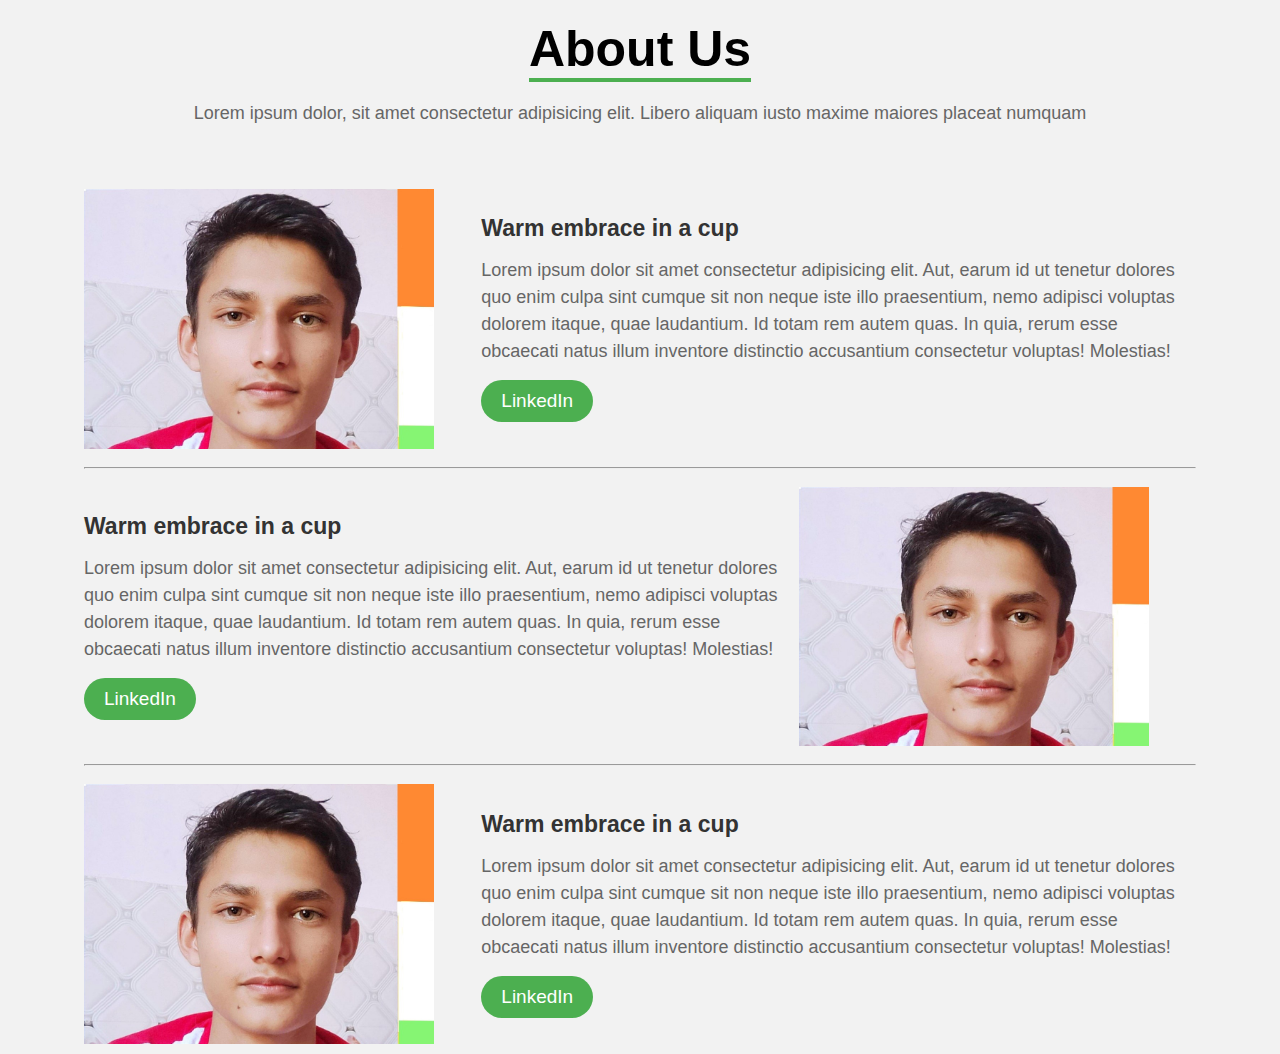
<file: about.html>
<!DOCTYPE html>
<html lang="en">
<head>
    <meta charset="UTF-8">
    <meta http-equiv="X-UA-Compatible" content="IE=edge">
    <meta name="viewport" content="width=device-width, initial-scale=1.0">
    <link rel="stylesheet" type="text/css" href="style_about.css">
    <title>About Us</title>
</head>
<body>
    <div class="heading">
        <h1>About Us</h1>
        <p>Lorem ipsum dolor, sit amet consectetur adipisicing elit. Libero aliquam iusto maxime maiores placeat numquam </p>
    </div>
    <div class="container">
        <section class="about">
            <div class="about-image">
                <img src="IMG.jpg" width="350">
            </div>
            <div class="about-content">
                <h2>Warm embrace in a cup</h2>
                <p>Lorem ipsum dolor sit amet consectetur adipisicing elit. Aut, earum id ut tenetur dolores quo enim culpa sint cumque sit non neque iste illo praesentium, nemo adipisci voluptas dolorem itaque, quae laudantium. Id totam rem autem quas. In quia, rerum esse obcaecati natus illum inventore distinctio accusantium consectetur voluptas! Molestias!</p>
                <a href="https://www.linkedin.com/in/deepak-sehrawat-b4824a25b/" target="_blank" class="linked-in">LinkedIn</a>
            </div>
        </section>
        <br>
        <hr>
        <br>
        <section class="about">
            <div class="about-content">
                <h2>Warm embrace in a cup</h2>
                <p>Lorem ipsum dolor sit amet consectetur adipisicing elit. Aut, earum id ut tenetur dolores quo enim culpa sint cumque sit non neque iste illo praesentium, nemo adipisci voluptas dolorem itaque, quae laudantium. Id totam rem autem quas. In quia, rerum esse obcaecati natus illum inventore distinctio accusantium consectetur voluptas! Molestias!</p>
                <a href="https://www.linkedin.com/in/deepak-sehrawat-b4824a25b/" target="_blank" class="linked-in">LinkedIn</a>
            </div>
            <div class="about-image">
                <img src="IMG.jpg" width="350">
            </div>
        </section>
        <br>
        <hr>
        <br>
        <section class="about">
            <div class="about-image">
                <img src="IMG.jpg" width="350">
            </div>
            <div class="about-content">
                <h2>Warm embrace in a cup</h2>
                <p>Lorem ipsum dolor sit amet consectetur adipisicing elit. Aut, earum id ut tenetur dolores quo enim culpa sint cumque sit non neque iste illo praesentium, nemo adipisci voluptas dolorem itaque, quae laudantium. Id totam rem autem quas. In quia, rerum esse obcaecati natus illum inventore distinctio accusantium consectetur voluptas! Molestias!</p>
                <a href="https://www.linkedin.com/in/deepak-sehrawat-b4824a25b/" target="_blank" class="linked-in">LinkedIn</a>
            </div>
        </section>
    </div>
</body>
</html>
</file>
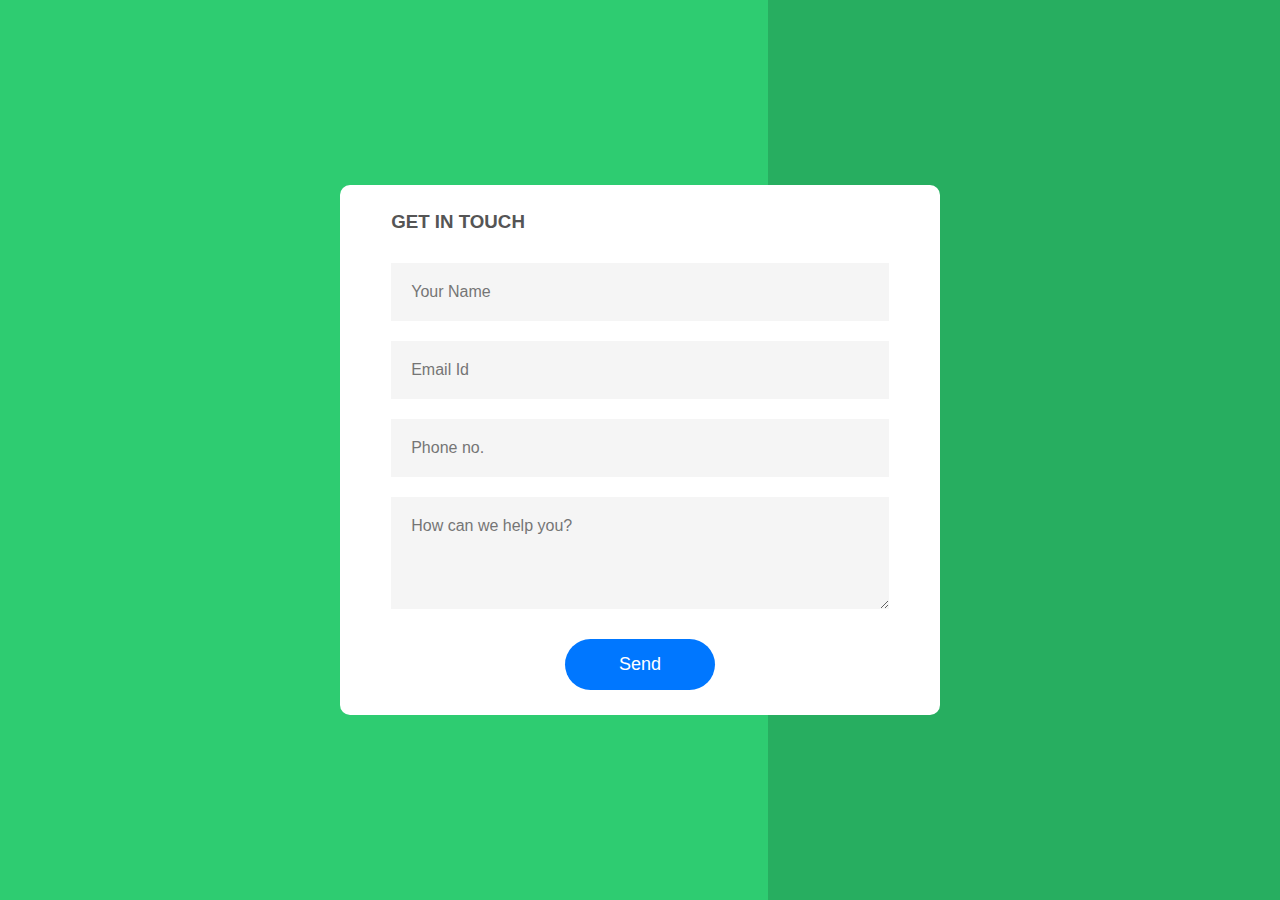
<file: contact.html>
<!DOCTYPE html>
<html lang="en">
<head>
    <meta charset="UTF-8">
    <meta name="viewport" content="width=device-width, initial-scale=1.0">
    <title>Contact Us</title>
    <link rel="stylesheet" href="style_contact.css">
</head>
<body>
    <div class="container">
        <form>
            <h3>GET IN TOUCH</h3>
            <input type="text" id="name" placeholder="Your Name" required>
            <input type="email" id="email" placeholder="Email Id" required>
            <input type="text" id="phone" placeholder="Phone no." required>
            <textarea name="message" rows="4" placeholder="How can we help you?"></textarea>
            <button type="submit">Send</button>
        </form>
    </div>
</body>
</html>
</file>
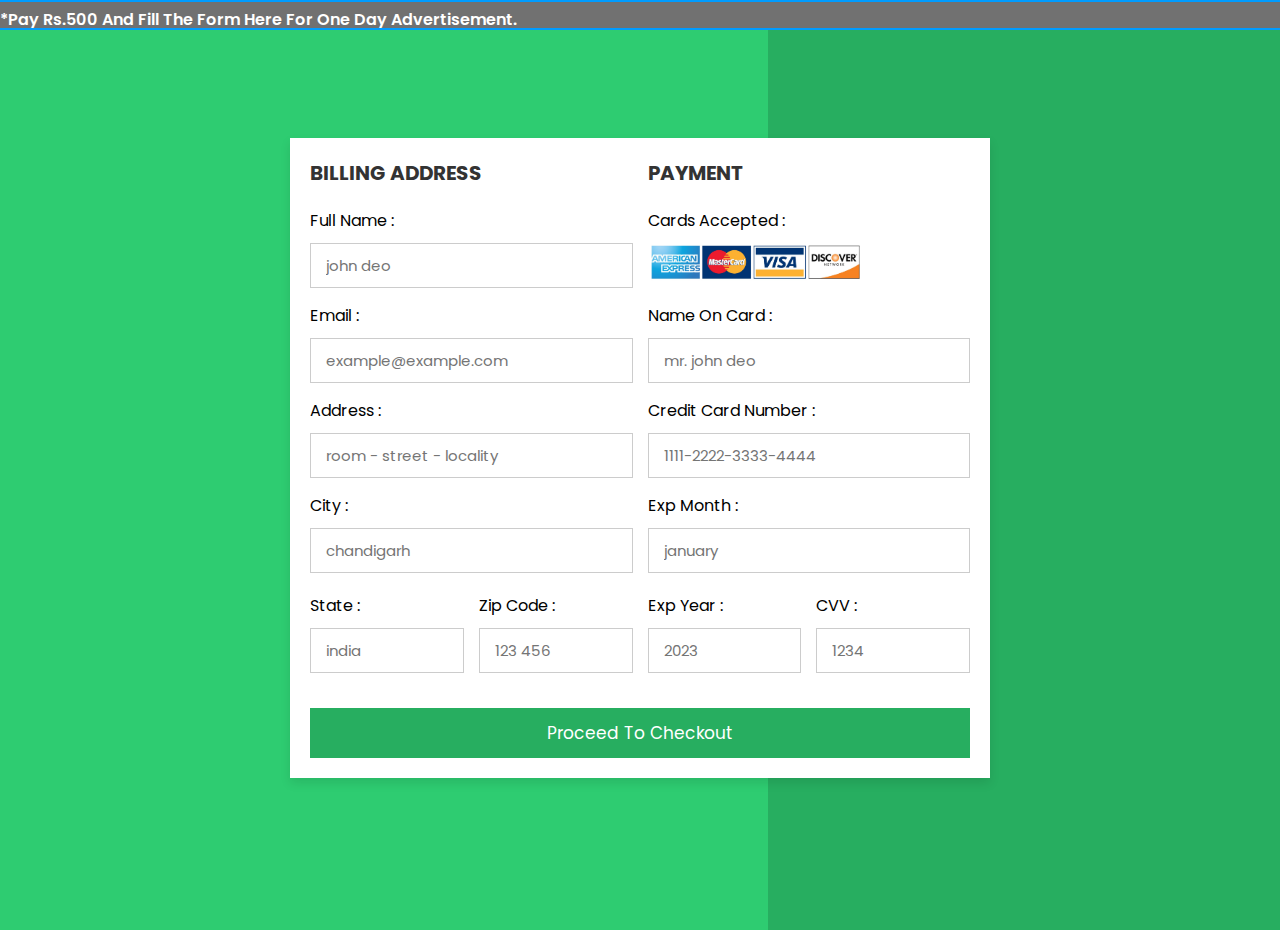
<file: services.html>
<!DOCTYPE html>
<html lang="en">
<head>
    <meta charset="UTF-8">
    <meta http-equiv="X-UA-Compatible" content="IE=edge">
    <meta name="viewport" content="width=device-width, initial-scale=1.0">
    <title>Services</title>
    <link rel="stylesheet" href="style_services.css">
</head>
<body>

    <div class="contener">
        <div class="group">
            <p class="text">*Pay Rs.500 and fill the form here for one day advertisement.</p>
        </div>
    </div>


     <!-- form -->
    <div class="container">
        <form action="">
            <div class="row">
                <div class="col">
                    <h3 class="title">billing address</h3>
                    <div class="inputBox">
                        <span>full name :</span>
                        <input type="text" placeholder="john deo">
                    </div>
                    <div class="inputBox">
                        <span>email :</span>
                        <input type="email" placeholder="example@example.com">
                    </div>
                    <div class="inputBox">
                        <span>address :</span>
                        <input type="text" placeholder="room - street - locality">
                    </div>
                    <div class="inputBox">
                        <span>city :</span>
                        <input type="text" placeholder="chandigarh">
                    </div>
                    <div class="flex">
                        <div class="inputBox">
                            <span>state :</span>
                            <input type="text" placeholder="india">
                        </div>
                        <div class="inputBox">
                            <span>zip code :</span>
                            <input type="text" placeholder="123 456">
                        </div>
                    </div>
                </div>

                <div class="col">
                    <h3 class="title">payment</h3>

                    <div class="inputBox">
                        <span>cards accepted :</span>
                        <img src="card_img2.png" alt="" breadth="100px" height="38px">
                    </div>

                    <div class="inputBox">
                        <span>name on card :</span>
                        <input type="text" placeholder="mr. john deo">
                    </div>
                    
                    <div class="inputBox">
                        <span>credit card number :</span>
                        <input type="number" placeholder="1111-2222-3333-4444">
                    </div>
                    <div class="inputBox">
                        <span>exp month :</span>
                        <input type="text" placeholder="january">
                    </div>
                    <div class="flex">
                        <div class="inputBox">
                            <span>exp year :</span>
                            <input type="number" placeholder="2023">
                        </div>
                        <div class="inputBox">
                            <span>CVV :</span>
                            <input type="text" placeholder="1234">
                        </div>
                    </div>
                </div>

                <input type="submit" value="proceed to checkout" class="submit-btn">

            </div>
        </form>
    </div>


    <script>
        var style = document.createElement('style');
        var position = 'right';

        style.innerHTML = `
        @keyframes my-animation{
          0%{${position}:-${document.querySelector('.text').offsetWidth + 10}px;}
          100%{${position}:100%;}
        }`;

        document.head.append(style);
    </script>

</body>
</html>
</file>
<file: style_about.css>
*{
    margin: 0px;
    padding: 0px;
    box-sizing: border-box;
    font-family: 'Roboto', sans-serif;
}
body{
    background-color: #f2f2f2;
}
.heading{
    width:90%;
    display: flex;
    justify-content: center;
    align-items: center;
    flex-direction: column;
    text-align: center;
    margin: 20px auto;
}
.heading h1{
    font-size: 50px;
    color: #000;
    margin-bottom: 25px;
    position: relative;
}
.heading h1::after{
    content: "";
    position: absolute;
    width: 100%;
    height: 4px;
    display: block;
    margin: 0 auto;
    background-color: #4caf50;
}
.heading p{
    font-size: 18px;
    color: #666;
    margin-bottom: 35px;
}
.container{
    width: 90%;
    margin: 0 auto;
    padding: 10px 20px;
}
.about{
    display: flex;
    justify-content: space-between;
    align-items: center;
    flex-wrap: wrap;
}
.about-image{
    flex: 1;
    margin-right: 40px;
    overflow: hidden;
}
.about-image img{
    max-width: 100%;
    height: auto;
    display: block;
    transition: 0.5s ease;
}
.about-image:hover img{
    transform: scale(1.2);
}
.about-content{
    flex: 2;
}
.about-content h2{
    font-size: 23px;
    margin-bottom: 15px;
    color: #333;
}
.about-content p{
    font-size: 18px;
    line-height: 1.5;
    color: #666;
}
.about-content .linked-in{
    display: inline-block;
    padding: 10px 20px;
    background-color: #4caf50;
    color: #fff;
    font-size: 19px;
    text-decoration: none;
    border-radius: 25px;
    margin-top: 15px;
    transition: 0.3s ease;
}
.about-content .linked-in:hover{
    background-color: #3e8e41;
}
@media screen and (max-width: 768px){
    .heading{
        padding: 0px 20px;
    }
    .heading h1{
        font-size: 36px;
    }
    .heading p{
        font-size: 17px;
        margin-bottom: 0px;
    }
    .container{
        padding: 0px;
    }
    .about{
        padding: 20px;
        flex-direction: column;
    }
    .about-image{
        margin-right: 0px;
        margin-bottom: 20px;
    }
    .about-content p{
        padding: 0px;
        font-size: 16px;
    }
    .about-content .linked-in{
        font-size: 16px;
    }
}
</file>
<file: style_contact.css>
*{
    margin: 0;
    padding: 0;
    box-sizing: border-box;
    font-family: 'poppins', sans-serif;
}

.container{
    width: 100%;
    height: 100vh;
    background: linear-gradient(90deg, #2ecc71 60%, #27ae60 40.1%);
    display: flex;
    align-items: center;
    justify-content: center;
}
form{
    background: #fff;
    display: flex;
    flex-direction: column;
    padding: 2vw 4vw;
    width: 90%;
    max-width: 600px;
    border-radius: 10px;
}
form h3{
    color: #555;
    font-weight: 800;
    margin-bottom: 20px;
}
form input, form textarea{
    border: 0;
    margin: 10px 0;
    padding: 20px;
    outline: none;
    background: #f5f5f5;
    font-size: 16px;
}
form button{
    padding: 15px;
    background: #0077ff;
    color: #fff;
    font-size: 18px;
    border: 0;
    outline: none;
    cursor: pointer;
    width: 150px;
    margin: 20px auto 0;
    border-radius: 30px;
}
</file>
<file: style_services.css>
/* @import url('https://fonts.googleapis.com/css2?family=Poppins:wght@100;300;400;500;600&display=swap'); */

@import url('https://fonts.googleapis.com/css2?family=Alkatra:wght@400;600&family=Geologica&family=Montserrat:wght@300;400&family=Noto+Sans:wght@200;400&family=Poppins:ital,wght@0,300;1,300&family=Rubik:ital@1&display=swap');

*{
    font-family: 'Poppins', sans-serif;
    margin:0; padding:0;
    box-sizing: border-box;
    outline: none; border: none;
    text-transform: capitalize;
    transition: all .2s linear;
}

body{
    font-family: roboto;
    margin: 0;
    padding: 0;
}

.group{
    position: relative;
    height: 30px;
    overflow: hidden;
    color: #fff;
    background-color: #0000008e;
    border-bottom: 2px solid #009cff;
    border-top: 2px solid #009cff;
}

.group .text{
    position: absolute;
    margin: 5px 0;
    padding: 0;
    font-weight: 600;
    width: max-content;
    animation: my-animation 24s linear infinite;
}
  

/* form */

.container{
    display: flex;
    justify-content: center;
    align-items: center;
    padding: 25px;
    min-height: 100vh;
    background: linear-gradient(90deg, #2ecc71 60%, #27ae60 40.1%);
    padding-bottom: 70px;
}

.container form{
    padding: 20px;
    width: 700px;
    background: #fff;
    box-shadow: 0 5px 10px rgba(0,0,0,.1);
}

.container form .row{
    display: flex;
    flex-wrap: wrap;
    gap: 15px;
}

.container form .row .col{
    flex: 1 1 250px;
}

.container form .row .col .title{
    font-size: 20px;
    color: #333;
    padding-bottom: 5px;
    text-transform: uppercase;
}

.container form .row .col .inputBox{
    margin: 15px 0;
}

.container form .row .col .inputBox span{
    margin-bottom: 10px;
    display: block;
}

.container form .row .col .inputBox input{
    width: 100%;
    border: 1px solid #ccc;
    padding: 10px 15px;
    font-size: 15px;
    text-transform: none;
}

.container form .row .col .inputBox input:focus{
    border: 1px solid #000;
}

.container form .row .col .flex{
    display: flex;
    gap: 15px;
}

.container form .row .col .flex .inputBox{
    margin-top: 5px;
}

.container form .submit-btn{
    width: 100%;
    padding: 12px;
    font-size: 17px;
    background: #27ae60;
    color: #fff;
    margin-top: 5px;
    cursor: pointer;
}

.container form .submit-btn:hover{
    background: #2ecc71;
}
</file>
